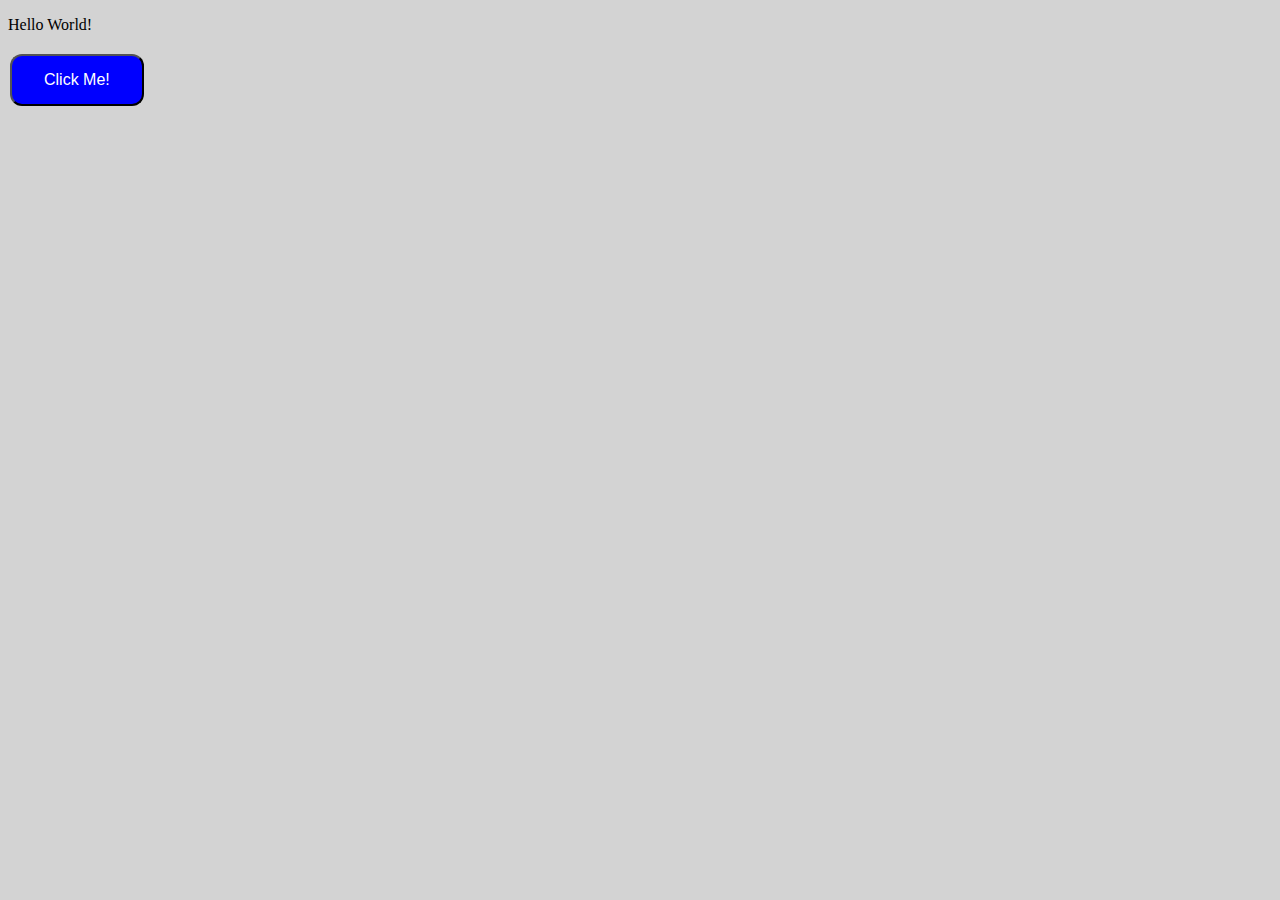
<file: index.html>
<!DOCTYPE html>
<head>
    <link rel = "StyleSheet" href = "style.css">
    <title>Medical Invetory System</title>
</head>
<body>
    <p>
        Hello World!
    </p>
    <button onclick="google.com">Click Me!</button>
</body>
</file>
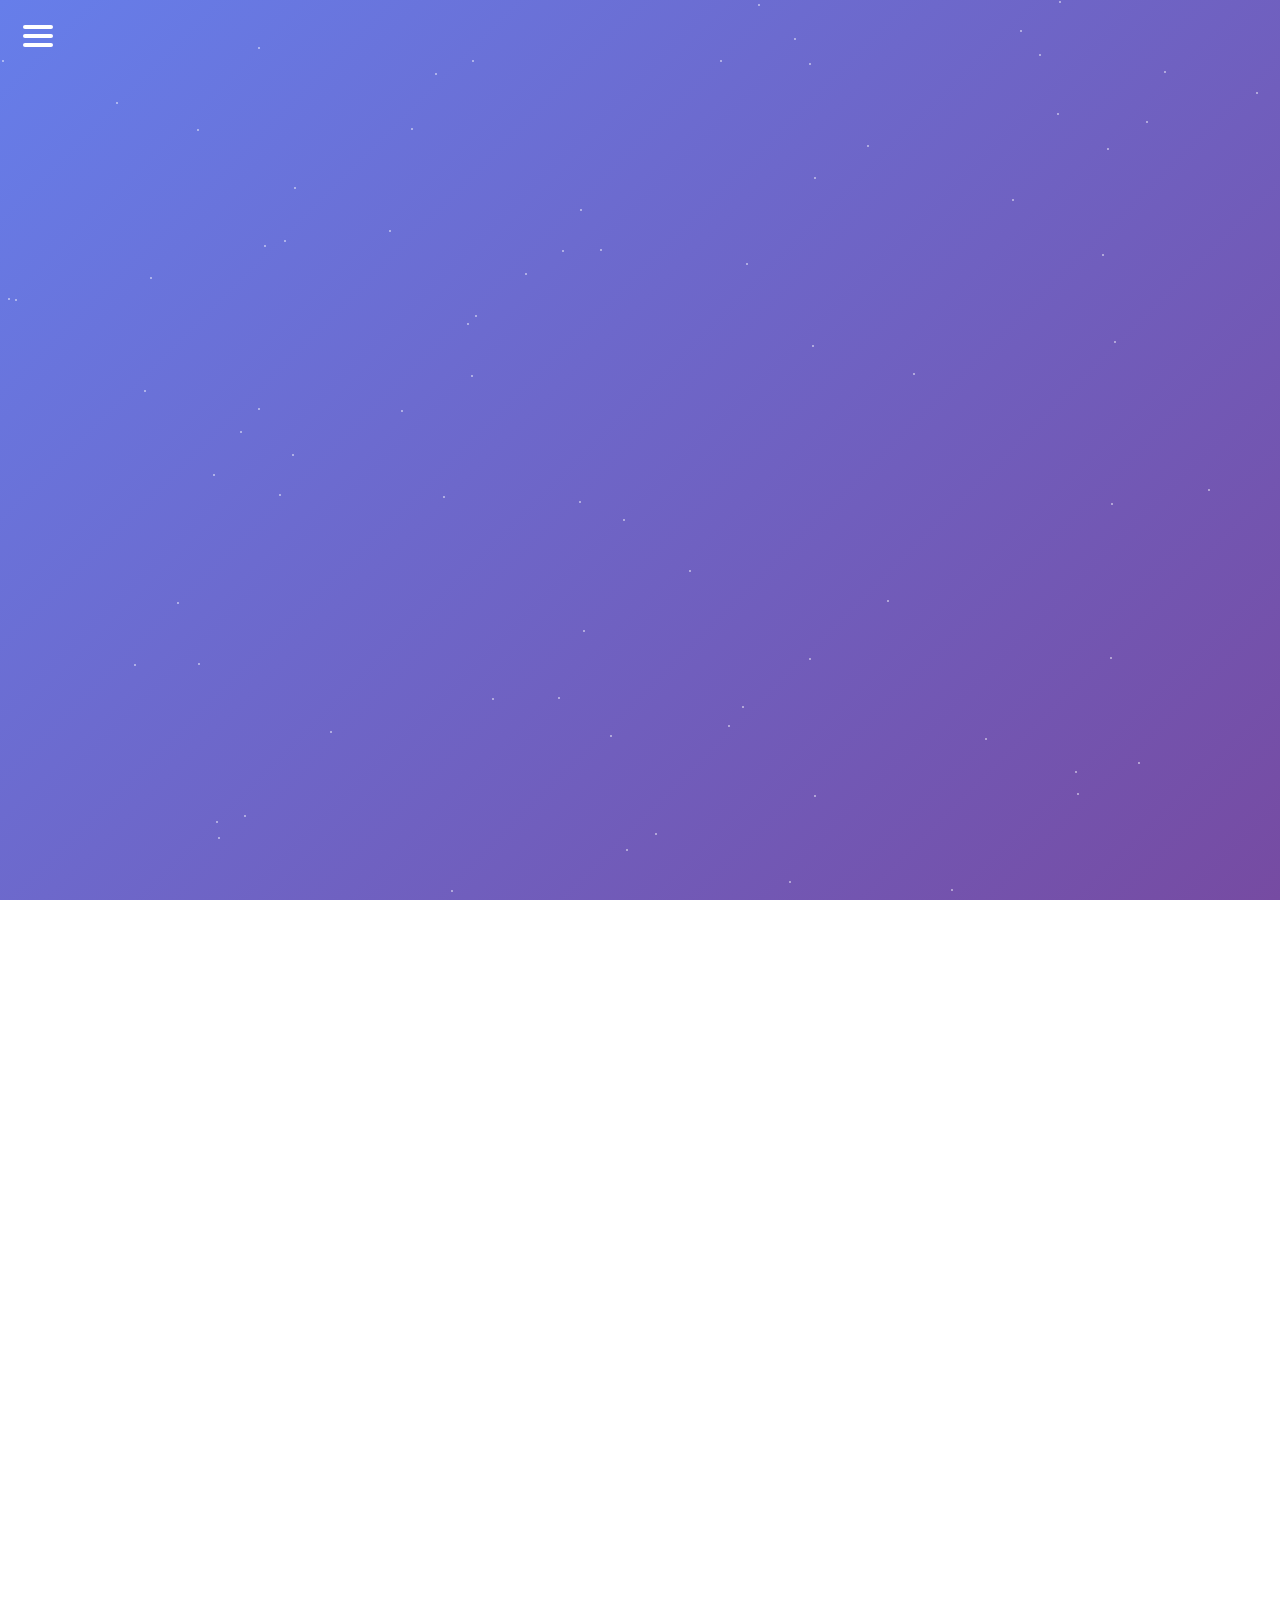
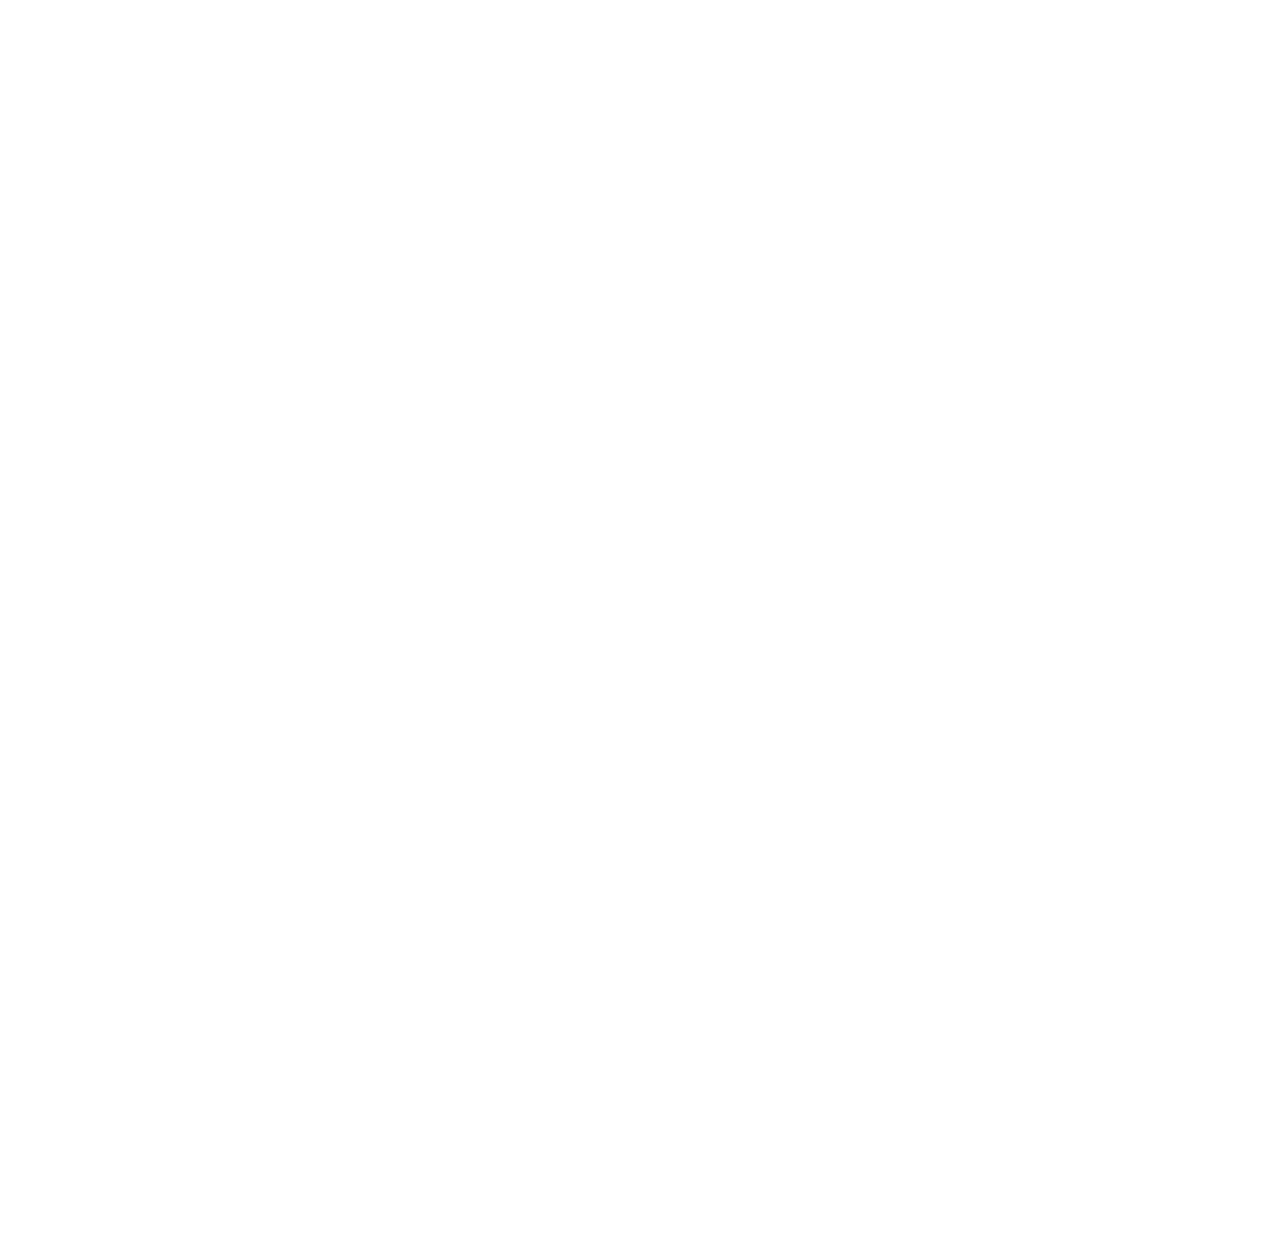
<file: docs/index.html>
<!DOCTYPE html>
<html lang="en">
    <head>
        <meta charset="UTF-8">
        <meta name="viewport" content="width=device-width, initial-scale=1.0">
        <title>Medical Inventory System - H.E.L.I.O.S</title>
        <link rel="icon" href="./transparent_logo_cropped.png" />
        <link rel="stylesheet" href="style.css?v=6" />
    </head>
    <body>
        <div id="particles"></div>

        <div class="hamburger-menu" id="hamburger" onclick="toggleMenu()">
            <i></i>
            <i></i>
            <i></i>
        </div>
        

        <nav class="nav-menu" id="navMenu">
        <a href="index.html">Home</a>
        <a href="team.html">Team</a>
        <a href="problem.html">Problem</a>
        <a href="project.html">Project</a>
        <a href="https://github.com/ltl902/Medical-Invintory-System-NASA-Hunch-25-26-" target="_blank">GitHub</a>
    </nav>
        
        <div class="header-section fade-in">
            <img src="./transparent_logo_cropped.png" alt="HELIOS logo" class="logo"> 
            <h1>H.E.L.I.O.S</h1>
            <p>A medical inventory system built for the NASA HUNCH 2025‑2026 program.</p>
        </div>
        <div class="section fade-in" style="text-align: center; max-width: 900px; padding-top: 20px;">
            <div style="width: 800px; height: 400px; margin: 20px auto; border-radius: 10px; overflow: hidden;">
                <img src="newer_ui.png" alt="new ui photo" style="width: 100%; height: 100%; object-fit: contain; border-radius: 10px;">
            </div>
        </div>
        <div class="what-helios-section fade-in" style="animation-delay: 0.35s;">
            <h2>How It Works</h2>
            <div class="features-grid">
                <div class="feature-item">
                    <h3>Facial Recognition Authentication</h3>
                    <p>When an astronaut needs to access medical supplies on the ISS, they authenticate using facial recognition instead of passwords or keycards. The system uses InsightFace and OpenCV to identify crew members, making sure only authorized personnel can log inventory transactions. </p>
                </div>
                <div class="feature-item">
                    <h3>Barcode Scan Logging</h3>
                    <p>After authentication, astronauts scan medical item barcodes to log what's being used or restocked. Each scan is recorded in a SQLite database with timestamps, user identification, and item details. NASA ground control can track inventory usage patterns and plan resupply missions based on real data from the station.</p>
                </div>
            </div>
        </div>
        <div class="container">
            <a href="problem.html" class="column fade-in" style="text-decoration: none; cursor: pointer; display: block; animation-delay: 0.05s;">
                <h3>The Problem</h3>
                <hr width="40%">
                <p>Astronauts on the ISS may use medical supplies without recording them, leading to incorrect inventory counts. NASA needs an easy-to-use system that tracks medical supplies accurately and sends updates to Earth for proper resupply planning.</p>
            </a>
            <a href="project.html" class="column fade-in" style="text-decoration: none; cursor: pointer; display: block; animation-delay: 0.15s;">
                <h3>Project Developments</h3>
                <hr width="40%">
                <p>See how H.E.L.I.O.S evolved through design reviews, testing, and feedback from NASA engineers.</p>
            </a>
            <a href="team.html" class="column fade-in" style="text-decoration: none; cursor: pointer; display: block; animation-delay: 0.25s;">
                <h3>The Team</h3>
                <hr width="40%">
                <ul style="color:white;">
                    <li>Dylan Soule (Team lead/Database)</li>
                    <li>Lucca Townsend (Facial Recognition)</li>
                    <li>Brody Barnes (Frontend Development)</li>
                </ul>
            </a>
        </div>
        
        

        <div class="timeline-section fade-in" style="animation-delay: 0.45s;">
            <h2 style="color:white;" align="center">Project Timeline</h2>
            <hr width="80%">
            <br>
        
        <table border="1" cellpadding="10" cellspacing="0" width="80%" align="center">
            <tr bgcolor="#cccccc">
                <th width="20%">Date</th>
                <th width="30%">Milestone</th>
                <th width="50%">Achievement</th>
            </tr>
            
            <tr>
                <tr bgcolor="#f4f4f4">
                <td align="center"><b>Sep 2025</b></td>
                <td><b>Project Initialization</b></td>
                <td>Repository created, and initial project structure developed.</td>
            </tr>
            <tr>
                <td align="center"><b>Sep 2025</b></td>
                <td><b>Facial Recognition System</b></td>
                <td>Implemented facial authentication for secure user identification before inventory modification.</td>
            </tr>
            <tr bgcolor="#f4f4f4">
                <td align="center"><b>Oct 2025</b></td>
                <td><b>Security & Testing Framework</b></td>
                <td>Added security features, created testing infrastructure, and implemented GitHub Actions functionality.</td>
            </tr>
            <tr>
                <td align="center"><b>Oct 2025</b></td>
                <td><b>PDR</b></td>
                <td>Showcase of current project status and progress to NASA engineers.</td>
            </tr>
            <tr>
                <td align="center"><b>Nov 2025</b></td>
                <td><b>Repo Reorganization</b></td>
                <td>Restructured codebase into organized directories (src/, tests/, scripts/, docs/, assets/) for better maintainability.</td>
            </tr>

                <td align="center"><b>Nov 2025</b></td>
                <td><b>Deletion & log System</b></td>
                <td>Built comprehensive deletion tracking with mandatory admin PIN, and persistent log trail.</td>
            </tr>
            <tr>

                <td align="center"><b>Dec 2025</b></td>
                <td><b>Raspberry Pi Deployment</b></td>
                <td>Configured system for Raspberry Pi 4 with auto-start capabilities, fullscreen kiosk mode, and deployment documents.</td>
            </tr>

                <td align="center"><b>Jan 2026</b></td>
                <td><b>UI/UX Polish</b></td>
                <td>Reworked UI layout, enhanced admin controls, and improved user experience.</td>
            </tr>
            <tr>

                <td align="center"><b>Jan 2026</b></td>
                <td><b>Documentation & Website</b></td>
                <td>Created documentation, project website, and materials for NASA Hunch CDR presentation.</td>
                <tr bgcolor="#f4f4f4"></tr>
            </tr>
        </table>
        </table>
        <br><br>

        <div class="section">
            <h2>About NASA HUNCH</h2>
            <hr width="80%" style="margin: 20px auto;">
            <p style="max-width: 900px; margin: 0 auto; text-align: center; line-height: 1.6;">
                NASA HUNCH (High School Students United with NASA to Create Hardware) is a program that gives high school students 
                the opportunity to participate in the design and creation of real products for NASA. Through this program, students work 
                on projects that support the International Space Station (ISS), Orion, Gateway, and other NASA missions. 
                H.E.L.I.O.S is being developed as part of the 2025-2026 NASA HUNCH program, addressing the need for accurate 
                medical inventory tracking in space.
            </p>
        </div>

        <footer>
            <h3>View Our Project on GitHub</h3>
            <p>Check out the source code, documentation, and contribute to the H.E.L.I.O.S project.</p>
            <a href="https://github.com/ltl902/Medical-Invintory-System-NASA-Hunch-25-26-" target="_blank">
                Visit GitHub Repository
            </a>
            <p style="color: #666; font-size: 14px;">
                2025-2026 H.E.L.I.O.S Team | NASA HUNCH Program<br>
                Lucca Townsend • Dylan Soule • Brody Barnes
            </p>
        </footer>
        
        <script>


            
            function toggleMenu() {
                const menu = document.getElementById('navMenu');
                const hamburger = document.getElementById('hamburger');
                hamburger.classList.add('animated');
                menu.classList.toggle('active');
                hamburger.classList.toggle('active');
            }
            

            document.addEventListener('click', function(event) {
                const menu = document.getElementById('navMenu');
                const hamburger = document.getElementById('hamburger');
                if (!menu.contains(event.target) && !hamburger.contains(event.target)) {
                    menu.classList.remove('active');
                    hamburger.classList.remove('active');
                }
            });


            const particlesContainer = document.getElementById('particles');
            const isMobile = window.innerWidth <= 768;
            const starCount = isMobile ? 25 : 80;
            for(let i = 0; i < starCount; i++) {
                const star = document.createElement('div');
                star.className = 'star';
                star.style.left = Math.random() * 100 + '%';
                star.style.top = Math.random() * 100 + '%';
                star.style.animationDelay = Math.random() * 3 + 's';
                particlesContainer.appendChild(star);
            }
        </script>
    </body>
</html>
</file>
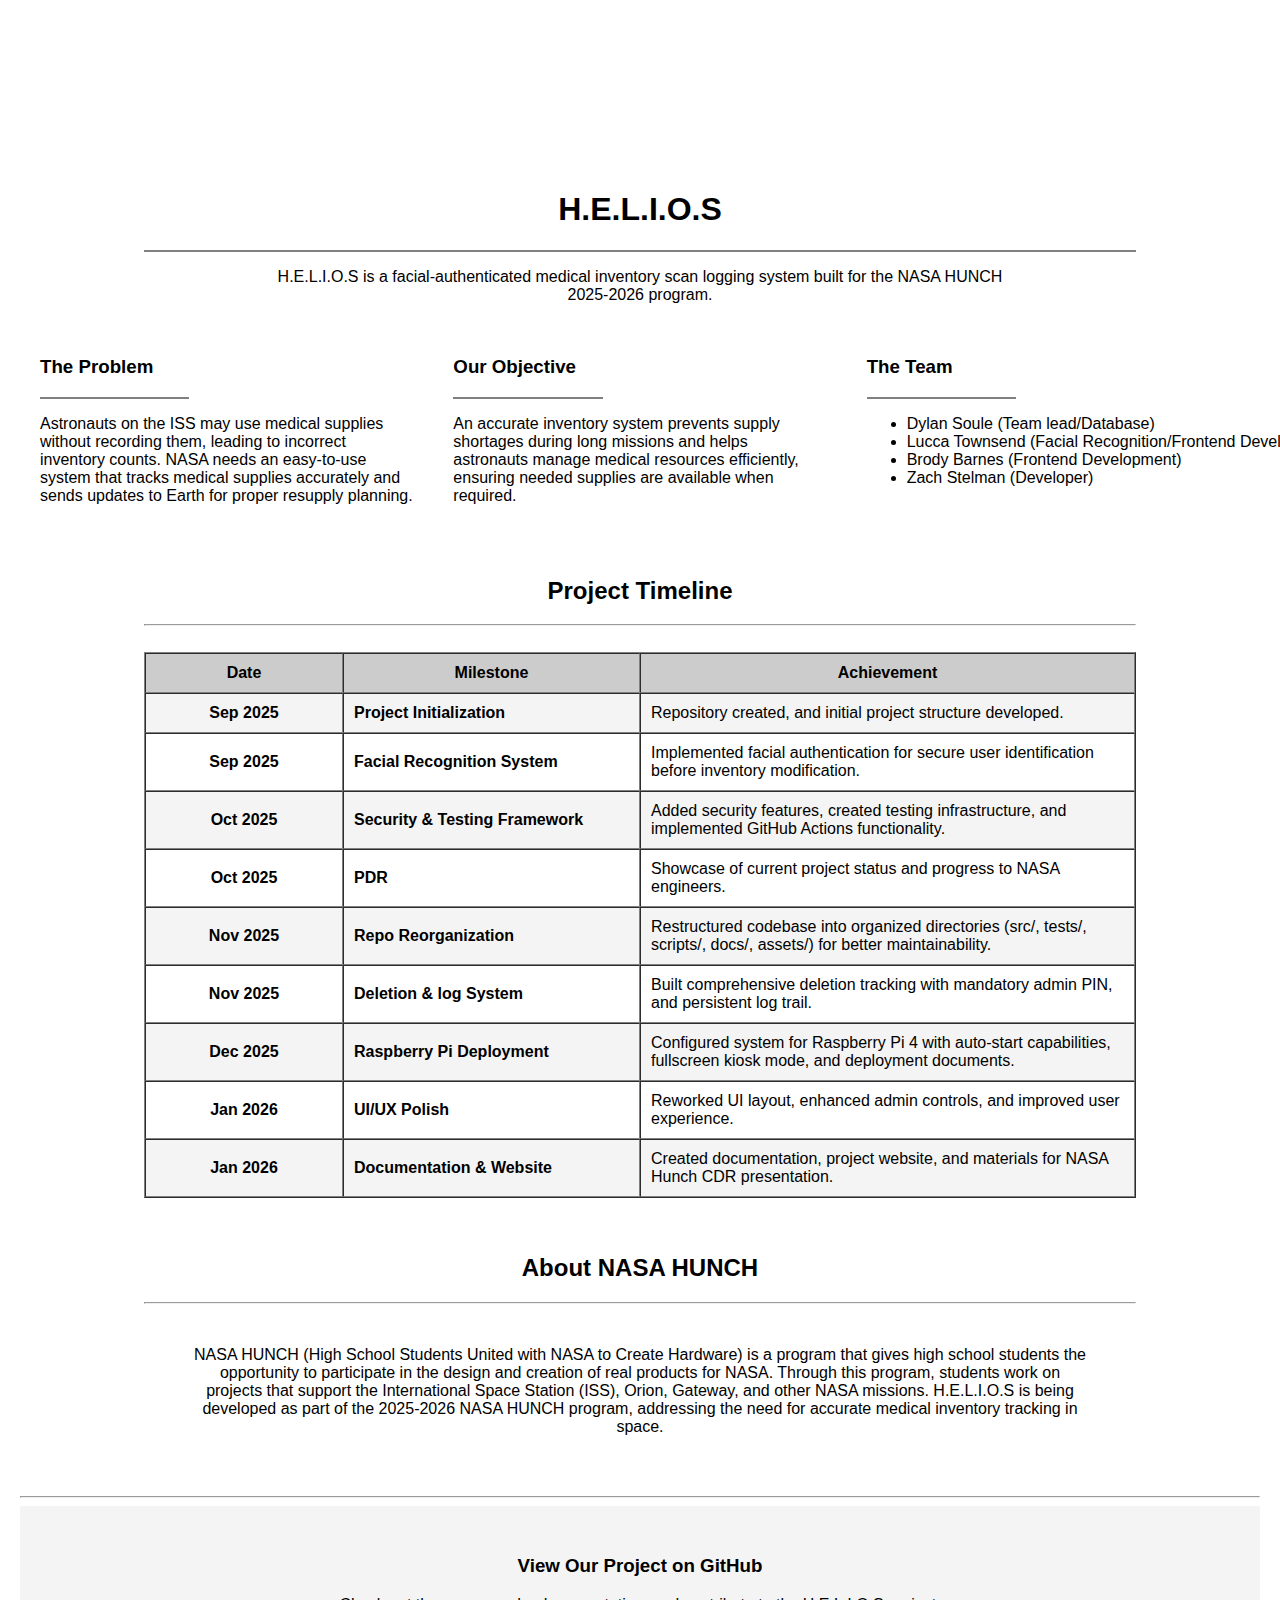
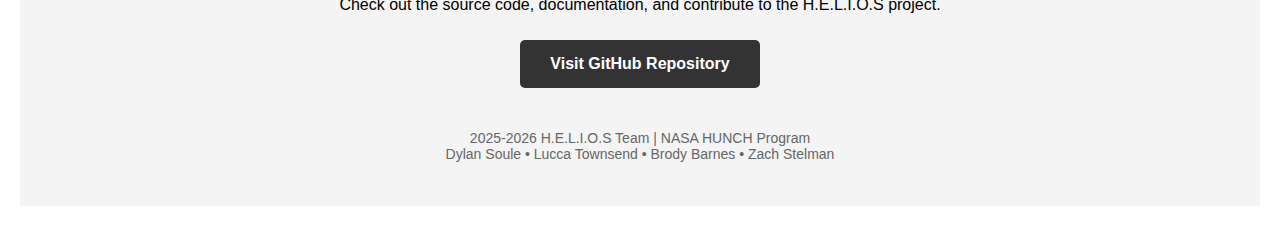
<file: website/index.html>
<!DOCTYPE html>
<html>
    <head>
        <title>Medical Inventory System</title>
        <link rel="icon" href="../assets/transparent_logo.png" />
        <style>
            * {
                box-sizing: border-box;
            }
            html, body {
                margin: 0;
                padding: 0;
                overflow-x: hidden;
                width: 100%;
            }
            body {
                padding: 20px;
                font-family: Arial, sans-serif;
            }
            .container {
                display: flex;
                gap: 40px;
                max-width: 1200px;
                margin: 0 auto;
                flex-wrap: wrap;
            }
            .column {
                flex: 1;
                min-width: 280px;
            }
            .column h3 {
                margin-top: 0;
            }
            .column hr {
                border: 1px solid;
                margin-left: 0;
            }
            @media (max-width: 768px) {
                .container {
                    flex-direction: column;
                    gap: 20px;
                }
                body {
                    padding: 10px;
                }
            }
        </style>
        <img src="../assets/transparent_logo.png" alt="HELIOS logo" style="display: block; margin-left: auto; margin-right: auto; width: 150px; height: 150px;"> 
        <h1 style="text-align: center;">H.E.L.I.O.S</h1>
        <hr style="border: 1px solid;" width="80%">
        <p style="text-align: center; max-width: 800px; margin-left: auto; margin-right: auto;">H.E.L.I.O.S is a facial‑authenticated medical inventory scan logging system built for the NASA HUNCH 2025‑2026 program.</p>
        <br>
        <br>
    </head>
    <body>
        <div class="container">
            <div class="column">
                <h3>The Problem</h3>
                <hr width="40%">
                <p>Astronauts on the ISS may use medical supplies without recording them, leading to incorrect inventory counts. NASA needs an easy-to-use system that tracks medical supplies accurately and sends updates to Earth for proper resupply planning.</p>
            </div>
            <div class="column">
                <h3>Our Objective</h3>
                <hr width="40%">
                <p>An accurate inventory system prevents supply shortages during long missions and helps astronauts manage medical resources efficiently, ensuring needed supplies are available when required.</p>
            </div>
            <div class="column">
                <h3>The Team</h3>
                <hr width="40%">
                <ul style="width: 3000px;">
                    <li>Dylan Soule (Team lead/Database)</li>
                    <li>Lucca Townsend (Facial Recognition/Frontend Development)</li>
                    <li>Brody Barnes (Frontend Development)</li>
                    <li>Zach Stelman (Developer)</li>
                </ul>
            </div>
        </div>

        <br><br>
        <h2 align="center">Project Timeline</h2>
        <hr width="80%">
        <br>
        
        <table border="1" cellpadding="10" cellspacing="0" width="80%" align="center">
            <tr bgcolor="#cccccc">
                <th width="20%">Date</th>
                <th width="30%">Milestone</th>
                <th width="50%">Achievement</th>
            </tr>
            
            <tr>
                <tr bgcolor="#f4f4f4">
                <td align="center"><b>Sep 2025</b></td>
                <td><b>Project Initialization</b></td>
                <td>Repository created, and initial project structure developed.</td>
            </tr>
            <tr>
                <td align="center"><b>Sep 2025</b></td>
                <td><b>Facial Recognition System</b></td>
                <td>Implemented facial authentication for secure user identification before inventory modification.</td>
            </tr>
            <tr bgcolor="#f4f4f4">
                <td align="center"><b>Oct 2025</b></td>
                <td><b>Security & Testing Framework</b></td>
                <td>Added security features, created testing infrastructure, and implemented GitHub Actions functionality.</td>
            </tr>
            <tr>
                <td align="center"><b>Oct 2025</b></td>
                <td><b>PDR</b></td>
                <td>Showcase of current project status and progress to NASA engineers.</td>
            <tr>
            <tr bgcolor="#f4f4f4">
                <td align="center"><b>Nov 2025</b></td>
                <td><b>Repo Reorganization</b></td>
                <td>Restructured codebase into organized directories (src/, tests/, scripts/, docs/, assets/) for better maintainability.</td>
            </tr>

                <td align="center"><b>Nov 2025</b></td>
                <td><b>Deletion & log System</b></td>
                <td>Built comprehensive deletion tracking with mandatory admin PIN, and persistent log trail.</td>
            </tr>
            <tr>
            <tr bgcolor="#f4f4f4">
                <td align="center"><b>Dec 2025</b></td>
                <td><b>Raspberry Pi Deployment</b></td>
                <td>Configured system for Raspberry Pi 4 with auto-start capabilities, fullscreen kiosk mode, and deployment documents.</td>
            </tr>

                <td align="center"><b>Jan 2026</b></td>
                <td><b>UI/UX Polish</b></td>
                <td>Reworked UI layout, enhanced admin controls, and improved user experience.</td>
            </tr>
            <tr>
            <tr bgcolor="#f4f4f4">
                <td align="center"><b>Jan 2026</b></td>
                <td><b>Documentation & Website</b></td>
                <td>Created documentation, project website, and materials for NASA Hunch CDR presentation.</td>
            </tr>
        </table>
        <br><br>


        <h2 align="center">About NASA HUNCH</h2>
        <hr width="80%">
        <br>
        <p align="center" style="max-width: 900px; margin-left: auto; margin-right: auto;">
            NASA HUNCH (High School Students United with NASA to Create Hardware) is a program that gives high school students 
            the opportunity to participate in the design and creation of real products for NASA. Through this program, students work 
            on projects that support the International Space Station (ISS), Orion, Gateway, and other NASA missions. 
            H.E.L.I.O.S is being developed as part of the 2025-2026 NASA HUNCH program, addressing the need for accurate 
            medical inventory tracking in space.
        </p>
        <br><br>



        <hr width="100%">
        <footer style="background-color: #f4f4f4; padding: 30px; text-align: center;">
            <h3>View Our Project on GitHub</h3>
            <p>Check out the source code, documentation, and contribute to the H.E.L.I.O.S project.</p>
            <a href="https://github.com/DylanSoule/Medical-Inventory-System-NASA-Hunch-25-26" 
                target="_blank" 
                style="display: inline-block; padding: 15px 30px; background-color: #333; color: white; text-decoration: none; border-radius: 5px; font-weight: bold; margin: 10px 0;">
                Visit GitHub Repository
            </a>
            <br><br>
            <p style="color: #666; font-size: 14px;">
                2025-2026 H.E.L.I.O.S Team | NASA HUNCH Program<br>
                Dylan Soule • Lucca Townsend • Brody Barnes • Zach Stelman
            </p>
        </footer>
        
    </body>
</html>
</file>
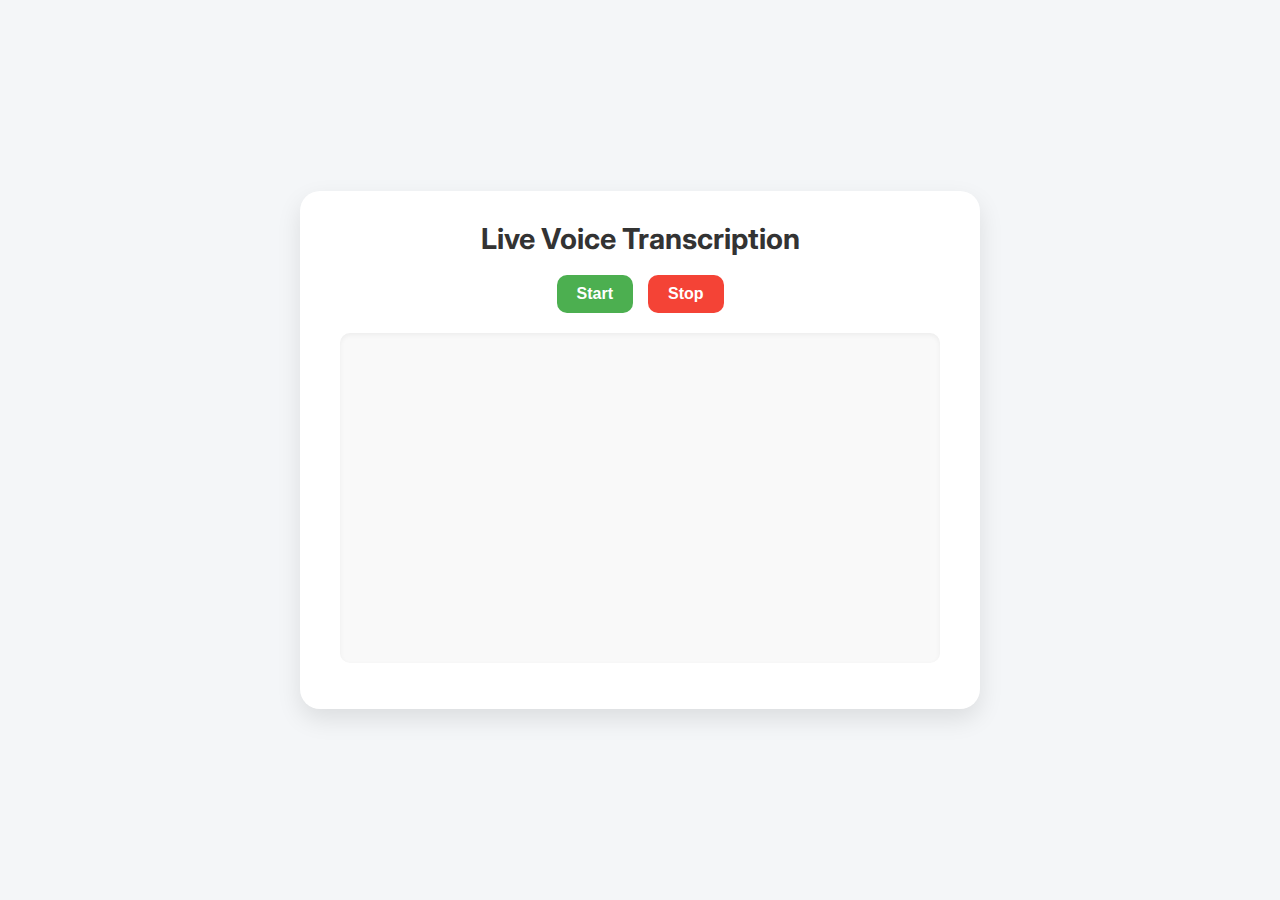
<file: voicerec.html>
<!DOCTYPE html>
<html lang="en">
<head>
    <meta charset="UTF-8">
    <title>Live Voice Transcription</title>
    <link href="https://fonts.googleapis.com/css2?family=Inter:wght@400;600&display=swap" rel="stylesheet">
    <style>
        body {
            margin: 0;
            padding: 0;
            font-family: 'Inter', sans-serif;
            background: #f4f6f8;
            display: flex;
            justify-content: center;
            align-items: center;
            min-height: 100vh;
        }

        .container {
            background: #fff;
            padding: 30px 40px;
            border-radius: 20px;
            box-shadow: 0 10px 25px rgba(0,0,0,0.1);
            max-width: 600px;
            width: 100%;
        }

        h1 {
            margin-top: 0;
            font-size: 1.8rem;
            text-align: center;
            color: #333;
        }

        .buttons {
            display: flex;
            justify-content: center;
            gap: 15px;
            margin-bottom: 20px;
        }

        button {
            padding: 10px 20px;
            font-size: 1rem;
            font-weight: 600;
            border-radius: 10px;
            border: none;
            cursor: pointer;
            transition: all 0.2s ease;
        }

        #startBtn {
            background: #4caf50;
            color: white;
        }

        #startBtn:hover {
            background: #45a049;
        }

        #stopBtn {
            background: #f44336;
            color: white;
        }

        #stopBtn:hover {
            background: #da2e2e;
        }

        #transcription {
            background: #f9f9f9;
            border-radius: 10px;
            padding: 15px;
            height: 300px;
            overflow-y: auto;
            font-size: 1rem;
            line-height: 1.5;
            color: #222;
            box-shadow: inset 0 2px 5px rgba(0,0,0,0.05);
            white-space: pre-wrap;
        }
    </style>
</head>
<body>
    <div class="container">
        <h1>Live Voice Transcription</h1>

        <div class="buttons">
            <button id="startBtn">Start</button>
            <button id="stopBtn">Stop</button>
        </div>

        <pre id="transcription"></pre>
    </div>

    <script>
        const startBtn = document.getElementById("startBtn");
        const stopBtn = document.getElementById("stopBtn");
        const transcriptionEl = document.getElementById("transcription");

        // Replace with your Deepgram API key
        const DEEPGRAM_API_KEY = "18e10017609ade313ab766c4bf33ba2ce2ba5e7a";

        let ws;
        let mediaStream;
        let mediaRecorder;

        startBtn.onclick = async () => {
            transcriptionEl.textContent += "[Starting streaming...]\n";

            mediaStream = await navigator.mediaDevices.getUserMedia({ audio: true });

            ws = new WebSocket(`wss://api.deepgram.com/v1/listen?punctuate=true`, [
                "token",
                DEEPGRAM_API_KEY
            ]);

            ws.onopen = () => {
                transcriptionEl.textContent += "[Connected to Deepgram]\n";

                mediaRecorder = new MediaRecorder(mediaStream, { mimeType: "audio/webm" });
                mediaRecorder.ondataavailable = (e) => {
                    if (ws.readyState === WebSocket.OPEN && e.data.size > 0) {
                        ws.send(e.data);
                    }
                };
                mediaRecorder.start(250);
            };

            ws.onmessage = (msg) => {
                try {
                    const data = JSON.parse(msg.data);
                    if (data.channel && data.channel.alternatives) {
                        const text = data.channel.alternatives[0].transcript;
                        if (text) {
                            transcriptionEl.textContent += text + "\n";
                            transcriptionEl.scrollTop = transcriptionEl.scrollHeight;
                        }
                    }
                } catch (err) {
                    console.error(err);
                }
            };

            ws.onclose = () => {
                transcriptionEl.textContent += "[Connection closed]\n";
            };

            ws.onerror = (err) => {
                console.error(err);
                transcriptionEl.textContent += "[WebSocket error]\n";
            };
        };

        stopBtn.onclick = () => {
            if (mediaRecorder && mediaRecorder.state !== "inactive") {
                mediaRecorder.stop();
                transcriptionEl.textContent += "[Stopped recording]\n";
            }
            if (ws && ws.readyState === WebSocket.OPEN) {
                ws.close();
            }
            if (mediaStream) {
                mediaStream.getTracks().forEach(track => track.stop());
            }
        };
    </script>
</body>
</html>
</file>
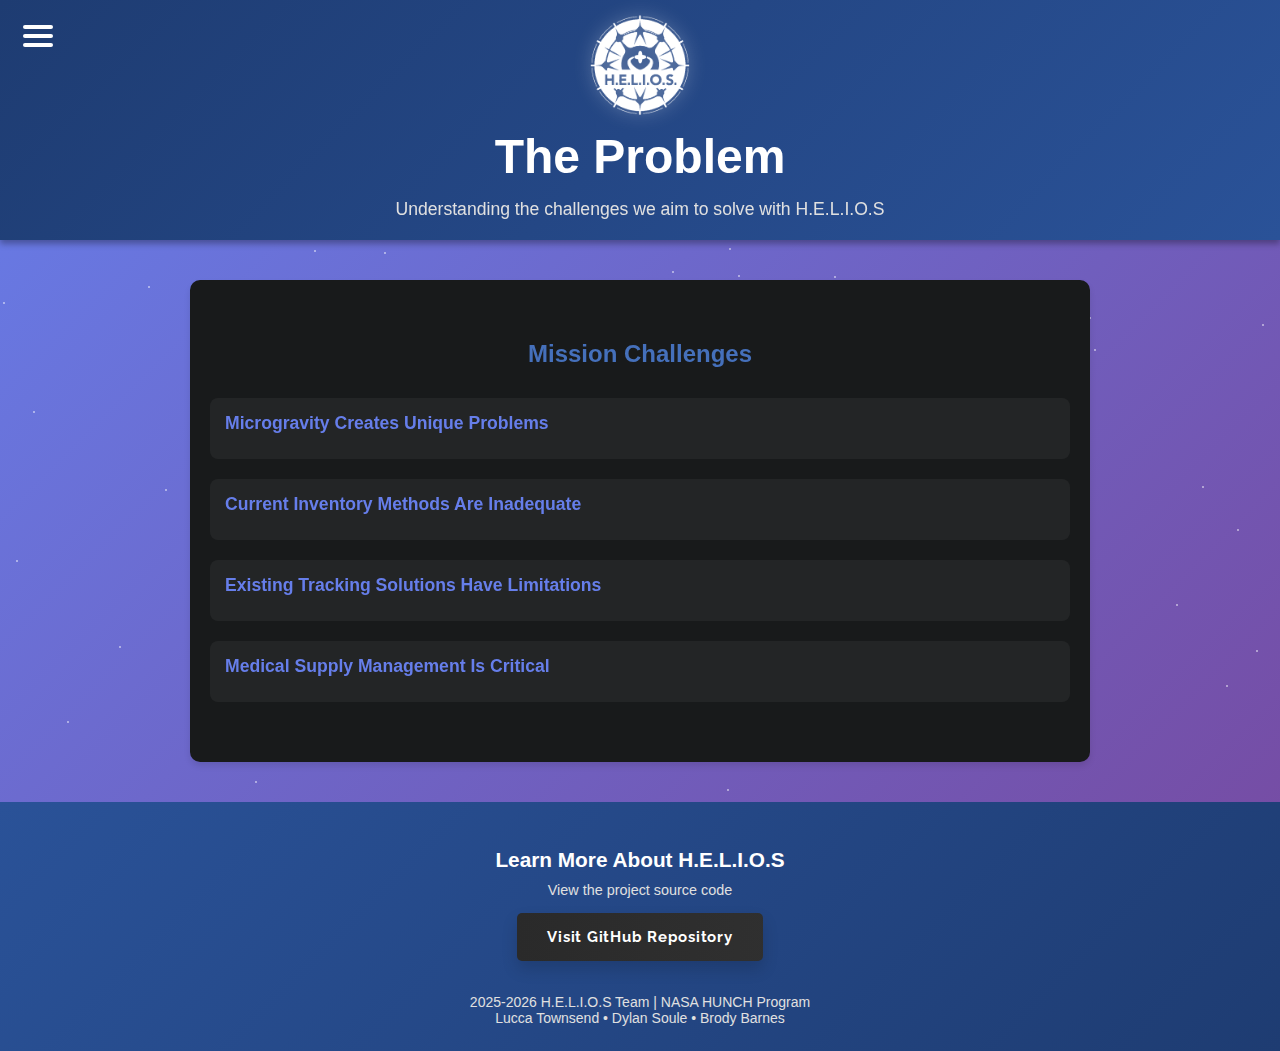
<file: docs/problem.html>
<!DOCTYPE html>
<html lang="en">
    <head>
        <meta charset="UTF-8">
        <meta name="viewport" content="width=device-width, initial-scale=1.0">
        <title>The Problem - H.E.L.I.O.S</title>
        <link rel="icon" href="./transparent_logo_cropped.png" />
        <link rel="stylesheet" href="style.css?v=5" />
    </head>
    <body>
        <div id="particles"></div>

        <div class="hamburger-menu" id="hamburger" onclick="toggleMenu()">
            <i></i>
            <i></i>
            <i></i>
        </div>
        <nav class="nav-menu" id="navMenu">
                <a href="index.html">Home</a>
                <a href="team.html">Team</a>
                <a href="problem.html">Problem</a>
                <a href="project.html">Project</a>
                <a href="https://github.com/ltl902/Medical-Invintory-System-NASA-Hunch-25-26-" target="_blank">GitHub</a>
            </nav>
        <div class="header-section">
            <a href="index.html" class="logo">
                <img src="./transparent_logo_cropped.png" alt="HELIOS logo">  
            </a>
            <h1>The Problem</h1>
            <p>Understanding the challenges we aim to solve with H.E.L.I.O.S</p>
        </div>
        
        <div class="section" style="max-width: 900px; margin: 40px auto;">
            <h2 style="text-align: center; margin-bottom: 30px; color: #4570bb;">Mission Challenges</h2>
            <ul class="expandable-list">
                    <li><strong>Microgravity Creates Unique Problems</strong>
                        <ul class="sub-bullets">
                            <li>Small but critical items (tools, medical supplies, personal gear) can easily drift in microgravity</li>
                            <li>Items get tucked into unexpected compartments during busy operations</li>
                            <li>Crowded spacecraft interiors make organization difficult</li>
                            <li>Every minute spent searching reduces time for important mission tasks</li>
                        </ul>
                    </li>
                    <li><strong>Current Inventory Methods Are Inadequate</strong>
                        <ul class="sub-bullets">
                            <li>Manual logging is time-consuming and error-prone</li>
                            <li>Astronauts may forget to log items during emergencies or busy periods</li>
                            <li>No real-time tracking of supply usage</li>
                            <li>Ground control lacks immediate visibility into inventory status</li>
                        </ul>
                    </li>
                    <li><strong>Existing Tracking Solutions Have Limitations</strong>
                        <ul class="sub-bullets">
                            <li><strong>Passive RFID:</strong> Good range, but can't reliably integrate with onboard systems for immediate alerts
                                <ul class="nested-sub-bullets">
                                    <li>Requires powered readers and can't operate independently</li>
                                </ul>
                            </li>
                            <li><strong>NFC:</strong> Works well for intentional checks, but read range (few centimeters) is too short for quick inventory changes
                                <ul class="nested-sub-bullets">
                                    <li>Requires very close proximity, impractical for overhead storage or hard-to-reach areas</li>
                                </ul>
                            </li>
                        </ul>
                    </li>
                    <li><strong>Medical Supply Management Is Critical</strong>
                        <ul class="sub-bullets">
                            <li>Expired medications must be identified and removed from inventory</li>
                            <li>Emergency situations require immediate access to specific supplies</li>
                            <li>Limited storage space means every item counts</li>
                            <li>Cross-contamination risks require careful tracking of opened packages</li>
                            <li>Crew health depends on accurate medical supply availability</li>
                        </ul>
                    </li>
                </ul>
        </div>
        
        <script>
                function toggleMenu() {
                    const menu = document.getElementById('navMenu');
                    const hamburger = document.getElementById('hamburger');
                    hamburger.classList.add('animated');
                    menu.classList.toggle('active');
                    hamburger.classList.toggle('active');
                }

                document.addEventListener('click', function(event) {
                    const menu = document.getElementById('navMenu');
                    const hamburger = document.getElementById('hamburger');
                    if (!menu.contains(event.target) && !hamburger.contains(event.target)) {
                        menu.classList.remove('active');
                        hamburger.classList.remove('active');
                    }
                });


                document.addEventListener('DOMContentLoaded', function() {
                    function isMobile() {
                        return window.innerWidth <= 480;
                    }
                    
                    if (isMobile()) {
                        document.querySelectorAll('.expandable-list > li').forEach(function(item) {
                            item.style.cursor = 'pointer';
                            item.addEventListener('click', function(e) {
                                e.stopPropagation();
                                this.classList.toggle('expanded');
                            });
                        });
                    }
                });
            </script>
        </div>
        
        <footer>
            <h3>Learn More About H.E.L.I.O.S</h3>
            <p>View the project source code</p>
            <a href="https://github.com/ltl902/Medical-Invintory-System-NASA-Hunch-25-26-" style="display: inline-block; padding: 15px 30px; background-color: #333; color: rgb(255, 255, 255); text-decoration: none; border-radius: 5px; font-weight: bold; margin: 10px 0;" target="_blank">Visit GitHub Repository</a>            <br><br>
            <p style="color: #666; font-size: 14px;">
                2025-2026 H.E.L.I.O.S Team | NASA HUNCH Program<br>
                Lucca Townsend • Dylan Soule • Brody Barnes
            </p>
        </footer>
        
        <script>
            const particlesContainer = document.getElementById('particles');
            const isMobile = window.innerWidth <= 768;
            const starCount = isMobile ? 25 : 80;
            for(let i = 0; i < starCount; i++) {
                const star = document.createElement('div');
                star.className = 'star';
                star.style.left = Math.random() * 100 + '%';
                star.style.top = Math.random() * 100 + '%';
                star.style.animationDelay = Math.random() * 3 + 's';
                particlesContainer.appendChild(star);
            }
        </script>
</html>
</file>
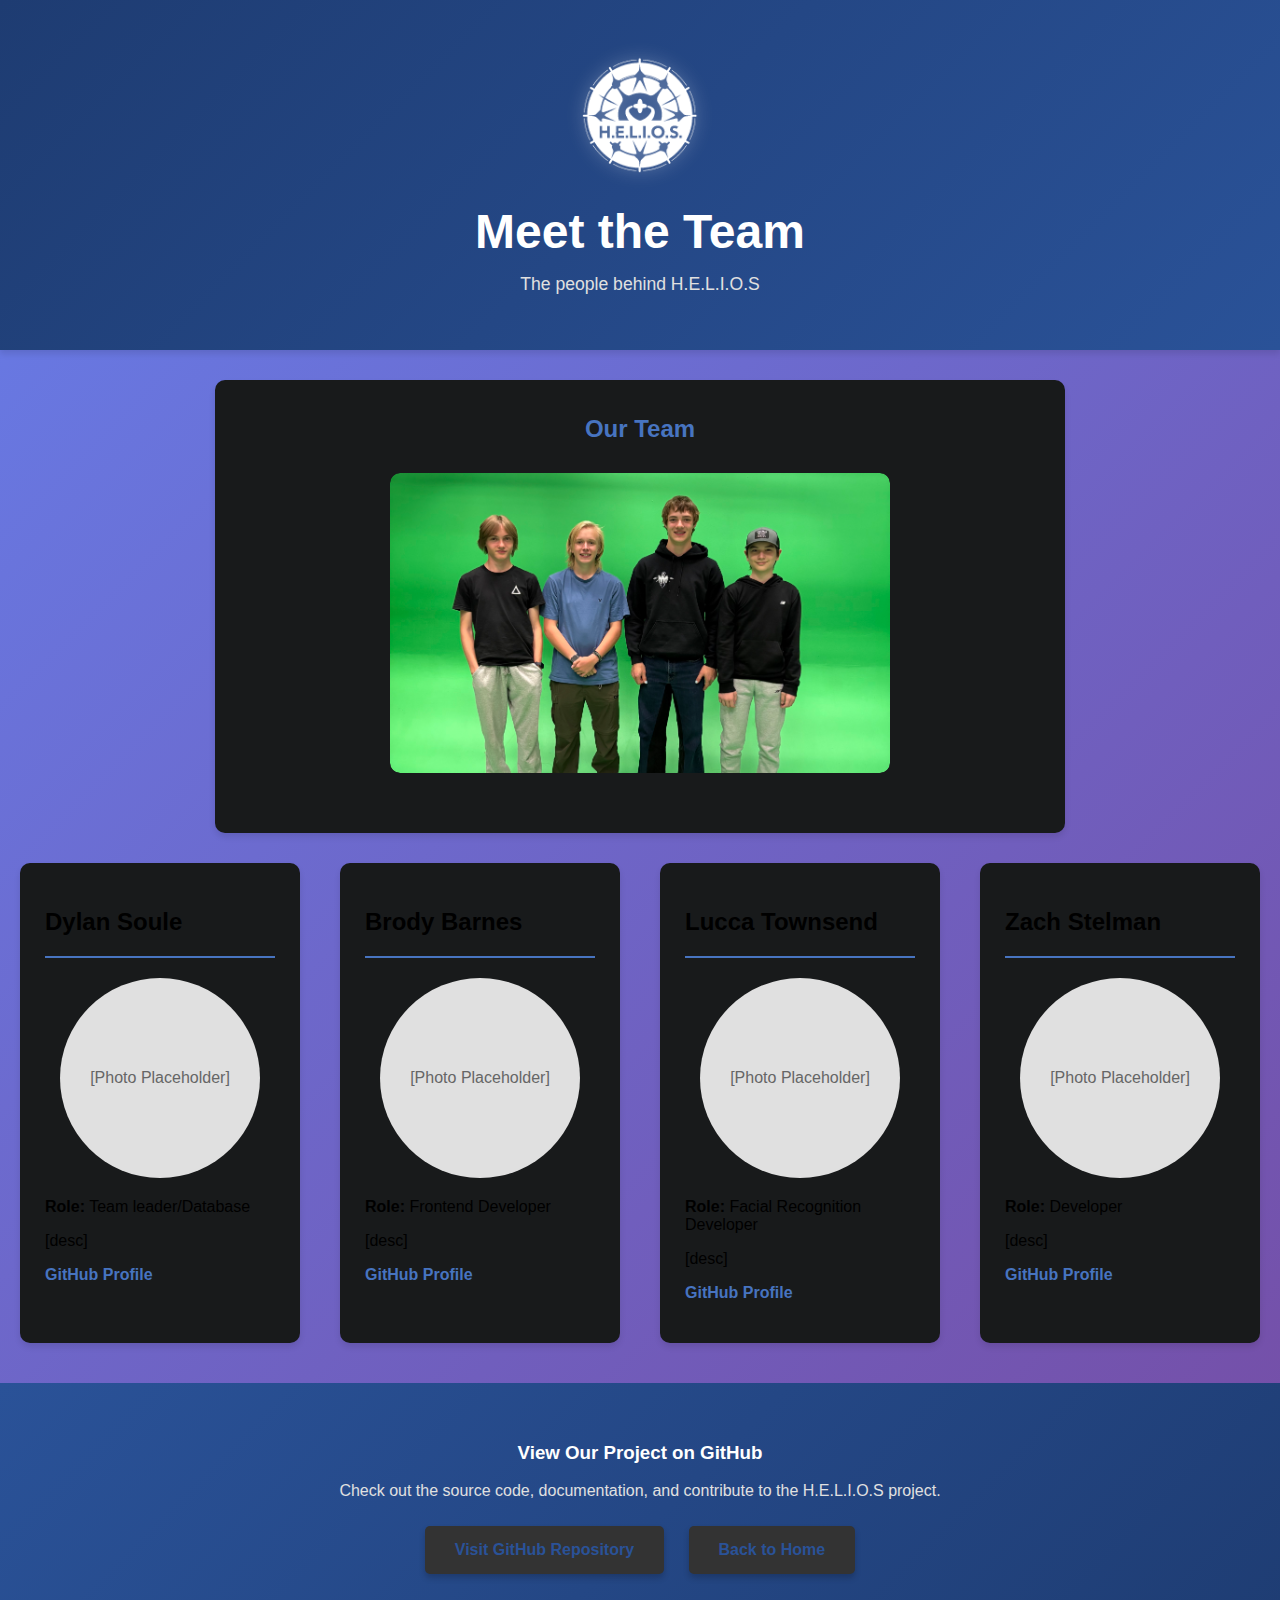
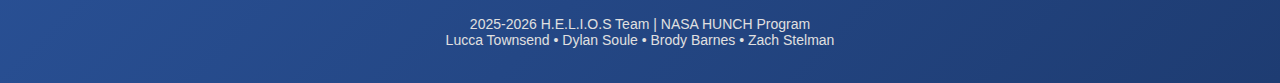
<file: website/team.html>
<!DOCTYPE html>
    <html>
        <head>
            <title>Meet the Team</title>
            <link rel="icon" href="../assets/transparent_logo.png" />
            <link rel="stylesheet" href="style.css?v=3" />
        </head>
        <body style="background: linear-gradient(135deg, #667eea 0%, #764ba2 100%) !important; background-attachment: fixed;">
            <div class="header-section">
                <a href="index.html" style="text-decoration: none;">
                    <img style="width: 150px; height: 150px; cursor: pointer;" src="../assets/transparent_logo.png" alt="HELIOS logo"> 
                </a>
                <h1>Meet the Team</h1>
                <p>The people behind H.E.L.I.O.S</p>
            </div>
            

            <div class="section" style="text-align: center; max-width: 850px; padding-top: 20px;">
                <h2 style="margin-top: 15px; margin-bottom: 30px;">Our Team</h2>
                <div style="width: 500px; height: 300px; margin: 20px auto; border-radius: 10px; overflow: hidden;">
                    <img src="../assets/team_photo.jpeg" alt="Team Photo" style="width: 100%; height: 100%; object-fit: cover; border-radius: 10px;">
                </div>
            </div>
            
            <div class="container" style="max-width: 1600px;">
                <div class="column">
                    <h2>Dylan Soule</h2>
                    <hr>
                    <div style="width: 200px; height: 200px; background: #e0e0e0; margin: 20px auto; border-radius: 50%; display: flex; align-items: center; justify-content: center; color: #666;">
                        [Photo Placeholder]
                    </div>
                    <p><strong>Role:</strong> Team leader/Database</p>
                    <p>[desc]</p>
                    <p><a href="https://github.com/DylanSoule" target="_blank" style="color: #4774c0; text-decoration: none; font-weight: bold;">GitHub Profile</a></p>
                </div>
                

                <div class="column">
                    <h2>Brody Barnes</h2>
                    <hr>
                    <div style="width: 200px; height: 200px; background: #e0e0e0; margin: 20px auto; border-radius: 50%; display: flex; align-items: center; justify-content: center; color: #666;">
                        [Photo Placeholder]
                    </div>
                    <p><strong>Role:</strong> Frontend Developer</p>
                    <p>[desc]</p>
                    <p><a href="https://github.com/ltl902" target="_blank" style="color: #4774c0; text-decoration: none; font-weight: bold;">GitHub Profile</a></p>
                </div>

                <div class="column">
                    <h2>Lucca Townsend</h2>
                    <hr>
                    <div style="width: 200px; height: 200px; background: #e0e0e0; margin: 20px auto; border-radius: 50%; display: flex; align-items: center; justify-content: center; color: #666;">
                        [Photo Placeholder]
                    </div>
                    <p><strong>Role:</strong> Facial Recognition Developer</p>
                    <p>[desc]</p>
                    <p><a href="https://github.com/lucc24" target="_blank" style="color: #4774c0; text-decoration: none; font-weight: bold;">GitHub Profile</a></p>
                </div>
                

                <div class="column">
                    <h2>Zach Stelman</h2>
                    <hr>
                    <div style="width: 200px; height: 200px; background: #e0e0e0; margin: 20px auto; border-radius: 50%; display: flex; align-items: center; justify-content: center; color: #666;">
                        [Photo Placeholder]
                    </div>
                    <p><strong>Role:</strong> Developer</p>
                    <p>[desc]</p>
                    <p><a href="https://github.com/Zypl3s" target="_blank" style="color: #4774c0; text-decoration: none; font-weight: bold;">GitHub Profile</a></p>
                </div>
            </div>
            


            
            <footer style="height: 300px;">
                <h3>View Our Project on GitHub</h3>
                <p>Check out the source code, documentation, and contribute to the H.E.L.I.O.S project.</p>
                <a href="https://github.com/ltl902/Medical-Invintory-System-NASA-Hunch-25-26-" 
                    target="_blank" 
                    style="display: inline-block; padding: 15px 30px; background-color: #333; color: white; text-decoration: none; border-radius: 5px; font-weight: bold; margin: 10px 0;">
                    Visit GitHub Repository
                </a>
                <a href="index.html" style="display: inline-block; padding: 15px 30px; background-color: #333; color: white; text-decoration: none; border-radius: 5px; font-weight: bold; margin: 10px 0; margin-left: 20px;">
                    Back to Home
                </a>
                <br><br>
                <p style="color: #666; font-size: 14px;">
                    2025-2026 H.E.L.I.O.S Team | NASA HUNCH Program<br>
                    Lucca Townsend • Dylan Soule • Brody Barnes • Zach Stelman
                </p>
            </footer>
        </body>
    </html>
</file>
<file: style.css>
body {
    background-color: lightgrey;
    font-family: lato;
}



button {
    background-color: blue;
    color: white;
    padding: 15px 32px;
    text-align: center;
    text-decoration: none;
    display: inline-block;
    font-size: 16px;
    margin: 4px 2px;
    cursor: pointer;
    border-radius: 12px;
}
</file>
<file: docs/style.css>
@import url('https://fonts.googleapis.com/css?family=Raleway:500');

* {
    box-sizing: border-box;
}

html, body {
    margin: 0;
    padding: 0;
    width: 100%;
    overflow-x: hidden;
}

body {
    padding: 20px;
    font-family: Arial, sans-serif;
    background: linear-gradient(135deg, #667eea 0%, #764ba2 100%);
    background-attachment: fixed;
    position: relative;
}

#particles {
    position: fixed;
    top: 0;
    left: 0;
    width: 100%;
    height: 100%;
    pointer-events: none;
    touch-action: none;
    z-index: 0;
}

.star {
    position: absolute;
    width: 2px;
    height: 2px;
    pointer-events: none;
    background: white;
    border-radius: 50%;
    opacity: 0.6;
    animation: twinkle 3s ease-in-out infinite, drift 20s linear infinite;
    will-change: opacity, transform;
}

@keyframes fadeIn {
    from {
        opacity: 0;
    }
    to {
        opacity: 1;
    }
}

.fade-in {
    opacity: 0;
    animation: fadeIn 0.6s ease-out forwards;
}

.timeline-section {
    opacity: 0;
}

.logo {
    width: 150px;
    height: 150px;
    text-decoration: none;
}

.nav-line {
    border: 10px solid rgba(255, 255, 255, 0.2);
    border-radius: 10px;
    margin: -14px 20% 20% 50%;
    width: 50%;
}

.hamburger-menu {
    position: fixed;
    top: 25px;
    left: 23px;
    cursor: pointer;
    width: 30px;
    height: 25px;
    z-index: 1001;
}

.hamburger-menu i {
    background-color: #fff;
    border-radius: 2px;
    content: '';
    display: block;
    width: 100%;
    height: 4px;
}

.hamburger-menu i:nth-child(2) {
    margin: 5px 0;
}

.hamburger-menu.active i:nth-child(1) {
    -webkit-animation: inT 0.8s forwards;
    animation: inT 0.8s forwards;
}

.hamburger-menu.active i:nth-child(2) {
    -webkit-animation: inM 0.8s forwards;
    animation: inM 0.8s forwards;
}

.hamburger-menu.active i:nth-child(3) {
    -webkit-animation: inBtm 0.8s forwards;
    animation: inBtm 0.8s forwards;
}

.hamburger-menu.animated:not(.active) i:nth-child(1) {
    -webkit-animation: outT 0.8s forwards;
    animation: outT 0.8s forwards;
}

.hamburger-menu.animated:not(.active) i:nth-child(2) {
    -webkit-animation: outM 0.8s forwards;
    animation: outM 0.8s forwards;
}

.hamburger-menu.animated:not(.active) i:nth-child(3) {
    -webkit-animation: outBtm 0.8s forwards;
    animation: outBtm 0.8s forwards;
}

.nav-menu {
    position: fixed;
    top: 0;
    left: -250px;
    width: 170px;
    height: 100vh;
    height: 100dvh;
    background: rgb(63, 67, 69);
    padding: 80px 20px 20px 0px;
    transition: left 0.3s ease, visibility 0s 0.3s;
    z-index: 1000;
    box-shadow: 2px 0 10px rgba(0,0,0,0.3);
    overflow: hidden;
    visibility: hidden;
    pointer-events: none;
}

.nav-menu.active {
    left: 0;
    visibility: visible;
    pointer-events: auto;
    transition: left 0.3s ease, visibility 0s 0s;
}

.nav-menu a {
    display: block;
    color: white;
    width: 150px;
    text-decoration: none;
    padding: 15px 25px;
    margin: 25px 0px 0px 10px;
    border-radius: 5px;
    transition: background 0.3s ease;
    font-size: 18px;
}

.nav-menu a:hover {
    background: rgba(255, 255, 255, 0.2);
}

.header-section {
    background: linear-gradient(135deg, #1e3c72 0%, #2a5298 100%);
    padding: 5px 20px;
    margin: -20px -20px 30px -20px;
    text-align: center;
    box-shadow: 0 4px 6px rgba(0,0,0,0.3);
    position: relative;
    z-index: 1;
}

.header-section h1 {
    color: white;
    margin: 10px 0;
    font-size: 3em;
}

.header-section p {
    color: #e0e0e0;
    max-width: 600px;
    margin: 15px auto;
    font-size: 1.1em;
}

.header-section img {
    filter: drop-shadow(0 0 10px rgba(255,255,255,0.3));
    margin-top: 10px;
    width: 100px;
    height: 100px;
}

.container {
    display: flex;
    gap: 40px;
    max-width: 1200px;
    margin: 0 auto 40px auto;
    flex-wrap: wrap;
    position: relative;
    z-index: 1;
}

.column {
    color:#f0f0f0;
    flex: 1;
    min-width: 280px;
    background: rgb(24, 26, 27);
    padding: 25px;
    border-radius: 10px;
    box-shadow: 0 4px 6px rgba(0,0,0,0.1);
    position: relative;
}

.column a[href], a.column {
    cursor: pointer;
}


.column.team-member {
    cursor: default;
}



.column h3 {
    margin-top: 0;
    color: #4570bb;
}



.column hr {
    border: 1px solid #4570bb;
    margin-left: 0;
}

.section {
    color: white;
    background: rgba(24, 26, 27);
    padding: 40px 20px;
    margin: 30px auto;
    max-width: 1200px;
    border-radius: 10px;
    box-shadow: 0 4px 6px rgba(0,0,0,0.1);
    position: relative;
    z-index: 1;
}

.section h2 {
    color: #4570bb;
    text-align: center;
    margin-bottom: 20px;
}

.what-helios-section {
    color: #f0f0f0;
    background: rgb(24, 26, 27);
    padding: 35px;
    margin: 30px auto;
    max-width: 900px;
    border-radius: 10px;
    box-shadow: 0 4px 6px rgba(0, 0, 0, 0.1);
    position: relative;
    z-index: 1;
}

.what-helios-section h2 {
    text-align: center;
    color: #f0f0f0;
    margin-bottom: 25px;
    font-size: 1.8em;
}

.features-grid {
    display: grid;
    grid-template-columns: repeat(2, 1fr);
    gap: 35px;
    margin-top: 25px;
}

.feature-item {
    text-align: center;
}

.feature-item h3 {
    color: #4570bb;
    margin-bottom: 15px;
    font-size: 1.3em;
}

.feature-item p {
    color: #f0f0f0;
    line-height: 1.6;
}

.problem-text {
    max-width: 40%;
    color: #f0f0f0;
    font-size: 1.2em;
    line-height: 1.6em;
    background: rgba(24, 26, 27);
    padding: 25px;
    border-radius: 10px;
    box-shadow: 0 4px 6px rgba(0,0,0,0.1);
}

.expandable-list {
    list-style: none;
    padding: 0;
}

.expandable-list > li {
    margin: 20px 0;
    padding: 15px;
    background: rgba(255, 255, 255, 0.05);
    border-radius: 8px;
    cursor: pointer;
    transition: background 0.3s ease;
}

.expandable-list > li:hover {
    background: rgba(255, 255, 255, 0.1);
}

.expandable-list > li > strong {
    display: block;
    font-size: 1.1em;
    color: #667eea;
    margin-bottom: 10px;
}

.sub-bullets {
    list-style: disc;
    margin-left: 20px;
    padding-left: 20px;
    max-height: 0;
    overflow: hidden;
    opacity: 0;
    transition: max-height 1s ease-in-out, opacity 0.8s ease-in-out, margin-top 1s ease-in-out;
    margin-top: 0;
}

.expandable-list > li:hover .sub-bullets {
    max-height: 1000px;
    opacity: 1;
    margin-top: 10px;
}

.sub-bullets li {
    margin: 8px 0;
    color: #e0e0e0;
    line-height: 1.5em;
}

.sub-bullets li strong {
    color: #1e47b6;
}

.nested-sub-bullets {
    list-style: circle;
    margin-left: 20px;
    padding-left: 15px;
    margin-top: 5px;
}

.nested-sub-bullets li {
    margin: 5px 0;
    color: #c0c0c0;
    font-size: 0.95em;
}

hr {
    border: none;
    border-top: 1px solid rgba(255, 255, 255, 0.377);
    margin: 20px auto;
    box-shadow: none;
}

table {
    background: #1a1d1f;
    border-radius: 10px;
    overflow: hidden;
    border-collapse: separate;
    border-spacing: 0;
    border: none;
}

table th,
table td {
    border: 1px solid #2a2d2f;
    border-left: none;
    border-top: none;
    padding: 15px;
}

table th:last-child,
table td:last-child {
    border-right: none;
}

table tr:last-child td {
    border-bottom: none;
}

table th {
    background: rgb(63, 67, 69);
    color: white;
    font-weight: bold;
    text-align: center;
}

table tr {
    background: #1a1d1f;
    transition: all 0.3s ease;
    transform: translateX(0);
}

table td {
    color: #e0e0e0;
    transition: all 0.3s ease;
}

table tr:hover {
    background-color: #2a3235 !important;
    box-shadow: 0 4px 8px rgba(0,0,0,0.3);
}

table tr:nth-child(even) {
    background: #212426;
}

table tr:nth-child(even):hover {
    background-color: #2a3235 !important;
}

.research-wrapper {
    display: flex;
    gap: 30px;
    max-width: 1200px;
    margin: 40px auto;
    position: relative;
    z-index: 1;
}

.research-section {
    display: flex;
    flex-wrap: wrap;
    background: rgb(24, 26, 27);
    border-radius: 10px;
    padding: 40px;
    margin: 0;
    flex: 1;
    box-shadow: 0 4px 6px rgba(0, 0, 0, 0.1);
    position: relative;
    z-index: 1;
}

.research-container
{
    flex: 1;

}

.database-section {
    max-width: 1200px;
    margin: 30px auto;
}

.database-content {
    display: flex;
    gap: 30px;
    align-items: center;
}

.database-text {
    flex: 1;
}

.database-image {
    flex: 1;
    background: rgba(69, 112, 187, 0.2);
    border-radius: 8px;
    overflow: hidden;
    display: flex;
    align-items: center;
    justify-content: center;
    min-height: 250px;
}

.database-image img {
    max-width: 100%;
    max-height: 100%;
    object-fit: contain;
    border-radius: 6px;
}

.research-container h2 {
    color: white;
    text-align: center;
    font-size: 2em;
    margin-bottom: 30px;
    z-index: 1;
}

.research-container p {
    color: white;
    line-height: 1.8;
    margin-bottom: 20px;
    font-size: 1.05em;
}

.research-container strong {
    color: #a8b5ff;
}

.citation {
    color: #667eea;
    text-decoration: none;
    font-weight: 600;
}

.citation:hover {
    text-decoration: underline;
}

.references {
    margin-top: 30px;
    padding-top: 20px;
    border-top: 2px solid rgba(255, 255, 255, 0.1);
    color: white;
    font-size: 0.9em;
    z-index: 1;
}

.references strong {
    color: #a8b5ff;
    display: block;
    margin-bottom: 10px;
}

.references span {
    display: block;
    margin-bottom: 8px;
}

.references a {
    color: #667eea;
    text-decoration: none;
}

.references a:hover {
    text-decoration: underline;
}

.timeline ul {
    padding: 0;
}

.timeline ul li {
    list-style-type: none;
    position: relative;
    width: 6px;
    margin: 0 auto;
    padding-top: 50px;
    background: #87b2f3;
}

.timeline ul li::after {
    content: '';
    position: absolute;
    left: 50%;
    bottom: 0;
    transform: translateX(-50%) rotate(45deg);
    width: 20px;
    height: 20px;
    z-index: 2;
    background: #3d51ad;
}

.timeline ul li > div {
    position: relative;
    bottom: 0;
    width: 600px;
    padding: 25px;
    background: rgb(24, 26, 27);
    box-shadow: 4px 13px 30px 1px rgba(69, 112, 187, 0.3);
    border-radius: 10px;
    display: flex;
    flex-direction: column;
    visibility: hidden;
    opacity: 0;
    transition: all 0.5s ease-in-out;
}

.timeline ul li > div time {
    position: absolute;
    background: #4570bb;
    color: rgb(255, 255, 255);
    width: 100px;
    height: 35px;
    top: -17px;
    border-radius: 5px;
    display: flex;
    justify-content: center;
    align-items: center;
    letter-spacing: 1px;
    font-weight: bold;
    font-size: 15px;
}

.timeline ul li:nth-of-type(odd) > div {
    left: 55px;
    transform: translate3d(100px, -10px, 0) rotate(10deg);
}

.timeline ul li:nth-of-type(even) > div {
    left: -640px;
    transform: translate3d(-100px, -10px, 0) rotate(10deg);
}

.timeline ul li.in-view > div {
    transform: none;
    visibility: visible;
    opacity: 1;
}

.timeline-content {
    display: flex;
    flex-direction: column;
    gap: 15px;
}

.timeline-text {
    flex: 1;
}

.timeline-text h2 {
    color: #4570bb;
    font-size: 20px;
    margin: 0 0 10px 0;
}

.timeline-text p {
    color: #e0e0e0;
    font-size: 15px;
    line-height: 1.5;
    margin: 0;
}

.timeline-images {
    display: flex;
    flex-direction: row;
    gap: 10px;
}

.timeline-image {
    width: 260px;
    height: 200px;
    background: rgba(69, 112, 187, 0.2);
    border-radius: 8px;
    display: flex;
    align-items: center;
    justify-content: center;
    flex-shrink: 0;
    overflow: hidden;
    cursor: pointer;
}

.timeline-image img {
    max-width: 100%;
    max-height: 100%;
    width: auto;
    height: auto;
    object-fit: contain;
    border-radius: 6px;
}

.timeline-image span {
    color: rgba(255, 255, 255, 0.4);
    font-size: 12px;
}

.lightbox {
    display: none;
    position: fixed;
    top: 0;
    left: 0;
    width: 100%;
    height: 100%;
    background: rgba(0, 0, 0, 0.95);
    z-index: 9999;
    justify-content: center;
    align-items: center;
    cursor: pointer;
}

.lightbox.active {
    display: flex;
}

.lightbox img {
    max-width: 90%;
    max-height: 90%;
    object-fit: contain;
    border-radius: 10px;
}

.lightbox-close {
    position: absolute;
    top: 20px;
    right: 30px;
    color: white;
    font-size: 40px;
    cursor: pointer;
    transition: transform 0.2s ease;
}

.citations-section {
    color: white !important;
    background: rgb(24, 26, 27) !important;
    border-radius: 15px !important;
    padding: 40px !important;
    margin: 60px auto 40px auto !important;
    max-width: 1500px !important;
    box-shadow: 0 8px 32px rgba(0, 0, 0, 0.1) !important;
    position: relative !important;
    z-index: 1 !important;
}

.citations-container h2 {
    color: #ffffff !important;
    font-size: 2em !important;
    margin-bottom: 30px !important;
    text-align: center !important;
    font-weight: 600 !important;
}

.citation-list {
    display: flex !important;
    flex-direction: row !important;
    flex-wrap: wrap !important;
    gap: 20px !important;
}

.citation-item {
    display: flex;
    flex-direction: column;
    color: #ffffff !important;
    font-size: 1em !important;
    line-height: 1.8 !important;
    padding: 15px 20px !important;
    background: rgba(42, 82, 152, 0.05) !important;
    border-left: 4px solid #2a5298 !important;
    border-radius: 5px !important;
    margin: 0 !important;
    overflow: hidden;
    flex: 1 1 calc(33.333% - 14px);
    min-width: 250px;
}

.citation-item a {
    color: #2a5298;
    text-decoration: none;
    white-space: nowrap;
    overflow: hidden;
    text-overflow: ellipsis;
    display: block;
    transition: color 0.3s ease;
}

.citation-item a:hover {
    color: #667eea;
    text-decoration: underline;
}

footer {
    background: linear-gradient(135deg, #2a5298 0%, #1e3c72 100%) !important;
    padding: 25px 20px 20px 20px !important;
    text-align: center;
    margin: 40px -20px -20px -20px !important;
    color: rgb(43, 31, 31) !important;
    width: calc(100% + 40px) !important;
    position: relative;
    z-index: 1;
}

footer h3 {
    color: white !important;
    font-size: 1.3em;
    margin-bottom: 10px;
}

footer p {
    color: #e0e0e0 !important;
    font-size: 0.9em;
    margin: 5px 0;
}

footer a {
    display: inline-block;
    padding: 12px 24px;
    background: linear-gradient(to right, #2a2a2a 0%, #383838 50%, #2a2a2a 100%);
    background-size: 500%;
    background-position: 0% 50%;
    color: #fff !important;
    text-decoration: none;
    border-radius: 5px;
    font-family: 'Raleway', sans-serif;
    font-weight: bold;
    font-size: 0.95em;
    letter-spacing: 0.05em;
    margin: 8px 5px;
    border: none;
    outline: none;
    cursor: pointer;
    box-shadow: 0 0.5rem 1rem rgba(0, 0, 0, 0.15);
    transition: background-position 2s ease;
    -webkit-user-select: none;
    -moz-user-select: none;
    -ms-user-select: none;
    user-select: none;
    -webkit-font-smoothing: antialiased;
    -moz-osx-font-smoothing: grayscale;
}

footer a:hover {
    background-position: 100% 50%;
}

@-webkit-keyframes inM {
    50% { -webkit-transform: rotate(0deg); }
    100% { -webkit-transform: rotate(45deg); }
}

@keyframes inM {
    50% { transform: rotate(0deg); }
    100% { transform: rotate(45deg); }
}

@-webkit-keyframes outM {
    0% { -webkit-transform: rotate(45deg); }
    50% { -webkit-transform: rotate(0deg); }
    100% { -webkit-transform: rotate(0deg); }
}

@keyframes outM {
    0% { transform: rotate(45deg); }
    50% { transform: rotate(0deg); }
    100% { transform: rotate(0deg); }
}

@-webkit-keyframes inT {
    0% { -webkit-transform: translateY(0px) rotate(0deg); }
    50% { -webkit-transform: translateY(9px) rotate(0deg); }
    100% { -webkit-transform: translateY(9px) rotate(135deg); }
}

@keyframes inT {
    0% { transform: translateY(0px) rotate(0deg); }
    50% { transform: translateY(9px) rotate(0deg); }
    100% { transform: translateY(9px) rotate(135deg); }
}

@-webkit-keyframes outT {
    0% { -webkit-transform: translateY(9px) rotate(135deg); }
    50% { -webkit-transform: translateY(9px) rotate(0deg); }
    100% { -webkit-transform: translateY(0px) rotate(0deg); }
}

@keyframes outT {
    0% { transform: translateY(9px) rotate(135deg); }
    50% { transform: translateY(9px) rotate(0deg); }
    100% { transform: translateY(0px) rotate(0deg); }
}

@-webkit-keyframes inBtm {
    0% { -webkit-transform: translateY(0px) rotate(0deg); }
    50% { -webkit-transform: translateY(-9px) rotate(0deg); }
    100% { -webkit-transform: translateY(-9px) rotate(135deg); }
}

@keyframes inBtm {
    0% { transform: translateY(0px) rotate(0deg); }
    50% { transform: translateY(-9px) rotate(0deg); }
    100% { transform: translateY(-9px) rotate(135deg); }
}

@-webkit-keyframes outBtm {
    0% { -webkit-transform: translateY(-9px) rotate(135deg); }
    50% { -webkit-transform: translateY(-9px) rotate(0deg); }
    100% { -webkit-transform: translateY(0px) rotate(0deg); }
}

@keyframes outBtm {
    0% { transform: translateY(-9px) rotate(135deg); }
    50% { transform: translateY(-9px) rotate(0deg); }
    100% { transform: translateY(0px) rotate(0deg); }
}

@keyframes twinkle {
    0%, 100% { 
        opacity: 0.2; 
        transform: scale(0.8);
    }
    50% { 
        opacity: 1; 
        transform: scale(1.2);
    }
}

@keyframes drift {
    0% {
        transform: translate(0, 0);
    }
    25% {
        transform: translate(10px, -15px);
    }
    50% {
        transform: translate(-5px, -30px);
    }
    75% {
        transform: translate(-15px, -15px);
    }
    100% {
        transform: translate(0, 0);
    }
}

@media (max-width: 768px) {
    body {
        padding: 10px;
        background-attachment: scroll;
    }
    
    .header-section {
        margin: -10px -10px 20px -10px;
        padding: 30px 15px;
    }
    
    .header-section h1 {
        font-size: 2em;
    }
    
    .header-section p {
        font-size: 1em;
    }
    
    .container {
        flex-direction: column;
        gap: 20px;
    }
    
    .feature-item {
    text-align: left;
    }

    .section {
        padding: 25px 15px;
        margin: 20px auto;
    }
    
    table {
        font-size: 14px;
    }
    
    footer {
        margin: 30px -10px -10px -10px !important;
        padding: 30px 15px !important;
        width: calc(100% + 20px) !important;
    }
    
    .research-wrapper {
        flex-direction: column;
        margin: 20px auto;
    }
    
    .research-section {
        padding: 25px 15px;
        margin: 0;
    }
    
    .database-content {
        flex-direction: column;
    }
    
    .database-image {
        min-height: 150px;
    }
    
    .research-container h2 {
        font-size: 1.5em;
    }
    
    .research-container p {
        font-size: 1em;
    }
}

@media (max-width: 480px) {
    .header-section h1 {
        font-size: 1.5em;
    }
    
    .container {
        flex-direction: column !important;
    }
    .feature-item {
    text-align: left;
    }
    .column {
        padding: 15px;
        width: 100% !important;
        max-width: 100% !important;
        min-width: 100% !important;
        box-sizing: border-box !important;
        overflow: hidden !important;
    }
    
    .column ul {
        max-width: 100% !important;
    }
    
    .section {
        max-width: 100% !important;
        width: 100% !important;
        padding: 25px 10px !important;
    }
    
    .section > div {
        width: 100% !important;
        max-width: 100% !important;
        height: auto !important;
    }
    
    .section > div > img {
        width: 100% !important;
        height: auto !important;
    }
    
    .problem-text,
    .problem-image {
        width: 100% !important;
        max-width: 100% !important;
        float: none !important;
        margin: 10px 0 !important;
    }
    
    .expandable-list > li {
        -webkit-tap-highlight-color: rgba(0, 0, 0, 0) !important;
        -webkit-touch-callout: none !important;
    }
    
    .expandable-list > li:hover {
        background: rgba(255, 255, 255, 0.05) !important;
    }
    
    .expandable-list > li:active {
        background: rgba(255, 255, 255, 0.05) !important;
    }
    
    .sub-bullets {
        max-height: 0 !important;
        opacity: 0 !important;
        margin-top: 0 !important;
        overflow: hidden !important;
    }
    
    .expandable-list > li:hover .sub-bullets {
        max-height: 0;
        opacity: 0;
        margin-top: 0;
    }
    
    .expandable-list > li.expanded .sub-bullets {
        max-height: 1000px !important;
        opacity: 1 !important;
        margin-top: 10px !important;
    }
    
    table {
        font-size: 12px;
        width: 100% !important;
    }
    
    table td, table th {
        padding: 8px 5px !important;
    }
    
    footer {
        height: auto !important;
        min-height: 300px;
        padding-bottom: 30px;
    }
    
    footer a {
        font-size: 1.3em !important;
        padding: 18px 30px !important;
        margin-left: 0px !important;
    }
}

@media screen and (max-width: 900px) {
    .timeline ul li > div {
        width: 95vw;
        max-width: 99vw;
    }
    
    .feature-item {
    text-align: left;
    }

    .timeline-images {
        justify-content: center;
    }
    
    .timeline-image {
        width: 45vw;
        max-width: 99vw;
        height: 28vw;
        max-height: 60vw;
    }
    
    .timeline ul li:nth-of-type(even) > div {
        left: -439px;
    }
}

@media screen and (max-width: 600px) {
    .timeline ul li {
        margin-left: 5px;
    }
    
    .timeline ul li > div {
        width: calc(100vw - 91px);
    }
    .feature-item {
    text-align: left;
    }
    .timeline ul li:nth-of-type(odd) > div {
        left: 40px;
        transform: none !important;
        opacity: 0;
        visibility: visible;
    }
    
    .timeline ul li:nth-of-type(even) > div {
        left: 40px;
        transform: none !important;
        opacity: 0;
        visibility: visible;
    }
    
    .timeline ul li.in-view > div {
        transform: none !important;
        opacity: 1;
    }
    
    .timeline-images {
        flex-direction: column;
        gap: 10px;
        width: 100%;
    }
    
    .timeline-image {
        width: 100% !important;
        max-width: 100% !important;
        height: auto !important;
        min-height: 120px;
        box-sizing: border-box;
    }
    
    .timeline-image img {
        width: 100% !important;
        height: auto !important;
        max-width: 100% !important;
        max-height: 150px !important;
        object-fit: contain;
    }
}
</file>
<file: website/style.css>
* {
    box-sizing: border-box;
}

html, body {
    margin: 0;
    padding: 0;
    overflow-x: hidden;
    width: 100%;
}

body {
    padding: 20px;
    font-family: Arial, sans-serif;
    background: linear-gradient(135deg, #667eea 0%, #764ba2 100%);
    background-attachment: fixed;
}


.header-section {
    background: linear-gradient(135deg, #1e3c72 0%, #2a5298 100%);
    padding: 40px 20px;
    margin: -20px -20px 30px -20px;
    text-align: center;
    box-shadow: 0 4px 6px rgba(0,0,0,0.1);
}

.header-section h1 {
    color: white;
    margin: 10px 0;
    font-size: 3em;
}

.header-section p {
    color: #e0e0e0;
    max-width: 800px;
    margin: 15px auto;
    font-size: 1.1em;
}

.header-section img {
    filter: drop-shadow(0 0 10px rgba(255,255,255,0.3));
    transition: transform 0.3s ease;
    width: 200px;
    height: 200px;
}


/* Container Styles */
.container {
    display: flex;
    gap: 40px;
    max-width: 1200px;
    margin: 0 auto 40px auto;
    flex-wrap: wrap;
}

.column {
    flex: 1;
    min-width: 280px;
    background: rgb(24, 26, 27);
    padding: 25px;
    border-radius: 10px;
    box-shadow: 0 4px 6px rgba(0,0,0,0.1);
    transition: transform 0.3s ease, box-shadow 0.3s ease;
}

.column:hover {
    transform: translateY(-5px);
    box-shadow: 0 8px 15px rgba(0,0,0,0.2);
}

.column h3 {
    margin-top: 0;
    color: #4570bb;
}

hr {
    border: none;
    border-top: 1px solid rgba(255, 255, 255, 0.377);
    margin: 20px auto;
    box-shadow: none;
}

.column hr {
    border: 1px solid #4774c0;
    margin-left: 0;
}

/* Section Styles */
.section {
    background: rgba(24, 26, 27);
    padding: 40px 20px;
    margin: 30px auto;
    max-width: 1200px;
    border-radius: 10px;
    box-shadow: 0 4px 6px rgba(0,0,0,0.1);
}

.section h2 {
    color: #4774c0;
    text-align: center;
    margin-bottom: 20px;
}

/* Table Styles */
table {
    background: rgba(24, 26, 27);
    box-shadow: 0 4px 6px rgba(0,0,0,0.1);
    border-radius: 10px;
    overflow: hidden;
    border-collapse: separate;
    border-spacing: 0;
    border: none;
}

table th,
table td {
    border: 1px solid rgba(255, 255, 255, 0.1);
    border-left: none;
    border-top: none;
    color: #e0e0e0;
}

table th:last-child,
table td:last-child {
    border-right: none;
}

table tr:last-child td {
    border-bottom: none;
}

table th {
    background: rgba(255, 255, 255, 0.05);
    font-weight: bold;
}

table tr {
    transition: background-color 0.3s ease;
}

table tr:hover {
    background-color: #f0f0f044 !important;
}

/* Footer Styles */
footer {
    background: linear-gradient(135deg, #2a5298 0%, #1e3c72 100%) !important;
    padding: 40px 20px !important;
    text-align: center;
    margin: 40px -20px -20px -20px;
    color: white !important;
}

footer h3 {
    color: white !important;
}

footer p {
    color: #e0e0e0 !important;
}

footer a {
    display: inline-block;
    padding: 15px 30px;
    background: rgb(56, 54, 54);
    color: #2a5298 !important;
    text-decoration: none;
    border-radius: 25px;
    font-weight: bold;
    margin: 10px 0;
    transition: transform 0.3s ease, box-shadow 0.3s ease;
    box-shadow: 0 4px 6px rgba(0,0,0,0.2);
}

footer a:hover {
    transform: scale(1.05);
    box-shadow: 0 6px 12px rgba(0,0,0,0.3);
    background: #f0f0f0;
}

/* Mobile Optimization */
@media (max-width: 768px) {
    .container {
        flex-direction: column;
        gap: 20px;
    }
    
    body {
        padding: 10px;
    }
    
    .header-section {
        margin: -10px -10px 20px -10px;
        padding: 30px 15px;
    }
    
    .header-section h1 {
        font-size: 2em;
    }
    
    .header-section p {
        font-size: 1em;
    }
    
    .section {
        padding: 25px 15px;
        margin: 20px auto;
    }
    
    table {
        font-size: 14px;
    }
    
    footer {
        margin: 30px -10px -10px -10px;
        padding: 30px 15px !important;
    }
}

@media (max-width: 480px) {
    .header-section h1 {
        font-size: 1.5em;
    }
    
    .column {
        padding: 15px;
    }
    
    table {
        font-size: 12px;
    }
    
    table td, table th {
        padding: 8px 5px !important;
    }
}
</file>
